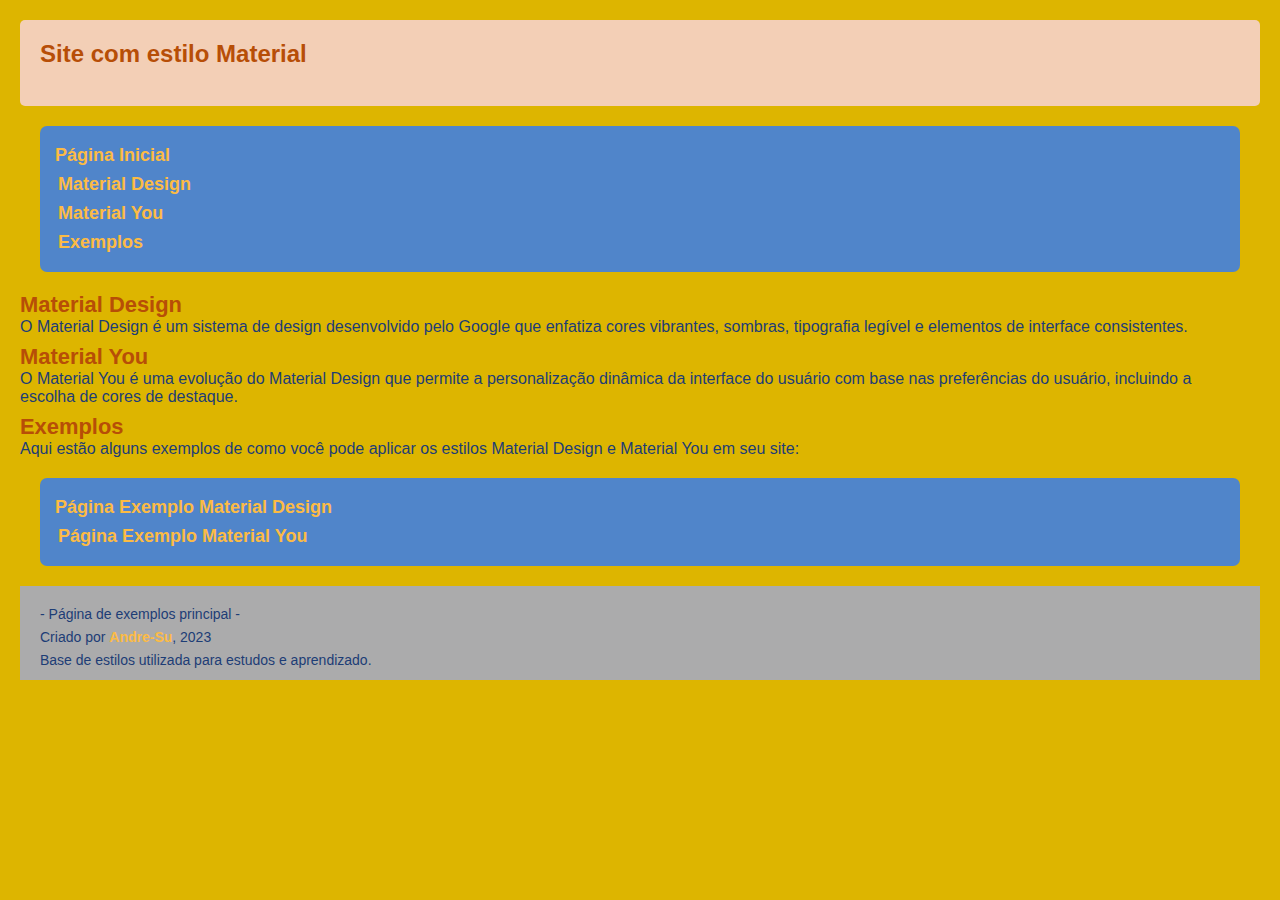
<file: sites/material_style/main.html>
<!DOCTYPE html>
<html lang="pt-br">
<head>
    <meta charset="UTF-8">
    <meta name="viewport" content="width=device-width, initial-scale=1.0">
    
    <title>Styles | Estilo Material</title>
    <link rel="stylesheet" type="text/css" href="assets/css/main-style.css">
</head>
<body>
    <header>
        <h1>Site com estilo Material</h1>
    </header>

    <nav>
        <ul class="nav">
            <li><a href="#">Página Inicial</a></li>
            <li><a href="#material-design">Material Design</a></li>
            <li><a href="#material-you">Material You</a></li>
            <li><a href="#exemplos">Exemplos</a></li>
        </ul>
    </nav>

    <main>
        <section class="content-box" id="material-design">
            <h2>Material Design</h2>
            <p>O Material Design é um sistema de design desenvolvido pelo Google que enfatiza cores vibrantes, sombras, tipografia legível e elementos de interface consistentes.</p>
            <!-- Inclua aqui informações detalhadas sobre o Material Design -->
        </section>

        <section class="content-box" id="material-you">
            <h2>Material You</h2>
            <p>O Material You é uma evolução do Material Design que permite a personalização dinâmica da interface do usuário com base nas preferências do usuário, incluindo a escolha de cores de destaque.</p>
            <!-- Inclua aqui informações detalhadas sobre o Material You -->
        </section>

        <section class="content-box" id="exemplos">
            <h2>Exemplos</h2>
            <p>Aqui estão alguns exemplos de como você pode aplicar os estilos Material Design e Material You em seu site:</p>
            <ul class="nav">
                <li><a href="material_design.html">Página Exemplo Material Design</a></li>
                <li><a href="material_you.html">Página Exemplo Material You</a></li>
            </ul>
        </section>
    </main>

    <footer>
        <div>
            <p>- Página de exemplos principal -</p>
            <p>Criado por <a title="Minha página no GitHub" href="https://github.com/Andre-Su">Andre-Su</a>, 2023</p>
            <p>Base de estilos utilizada para estudos e aprendizado.</p>
        </div>
    </footer>
</body>
</html>
</file>
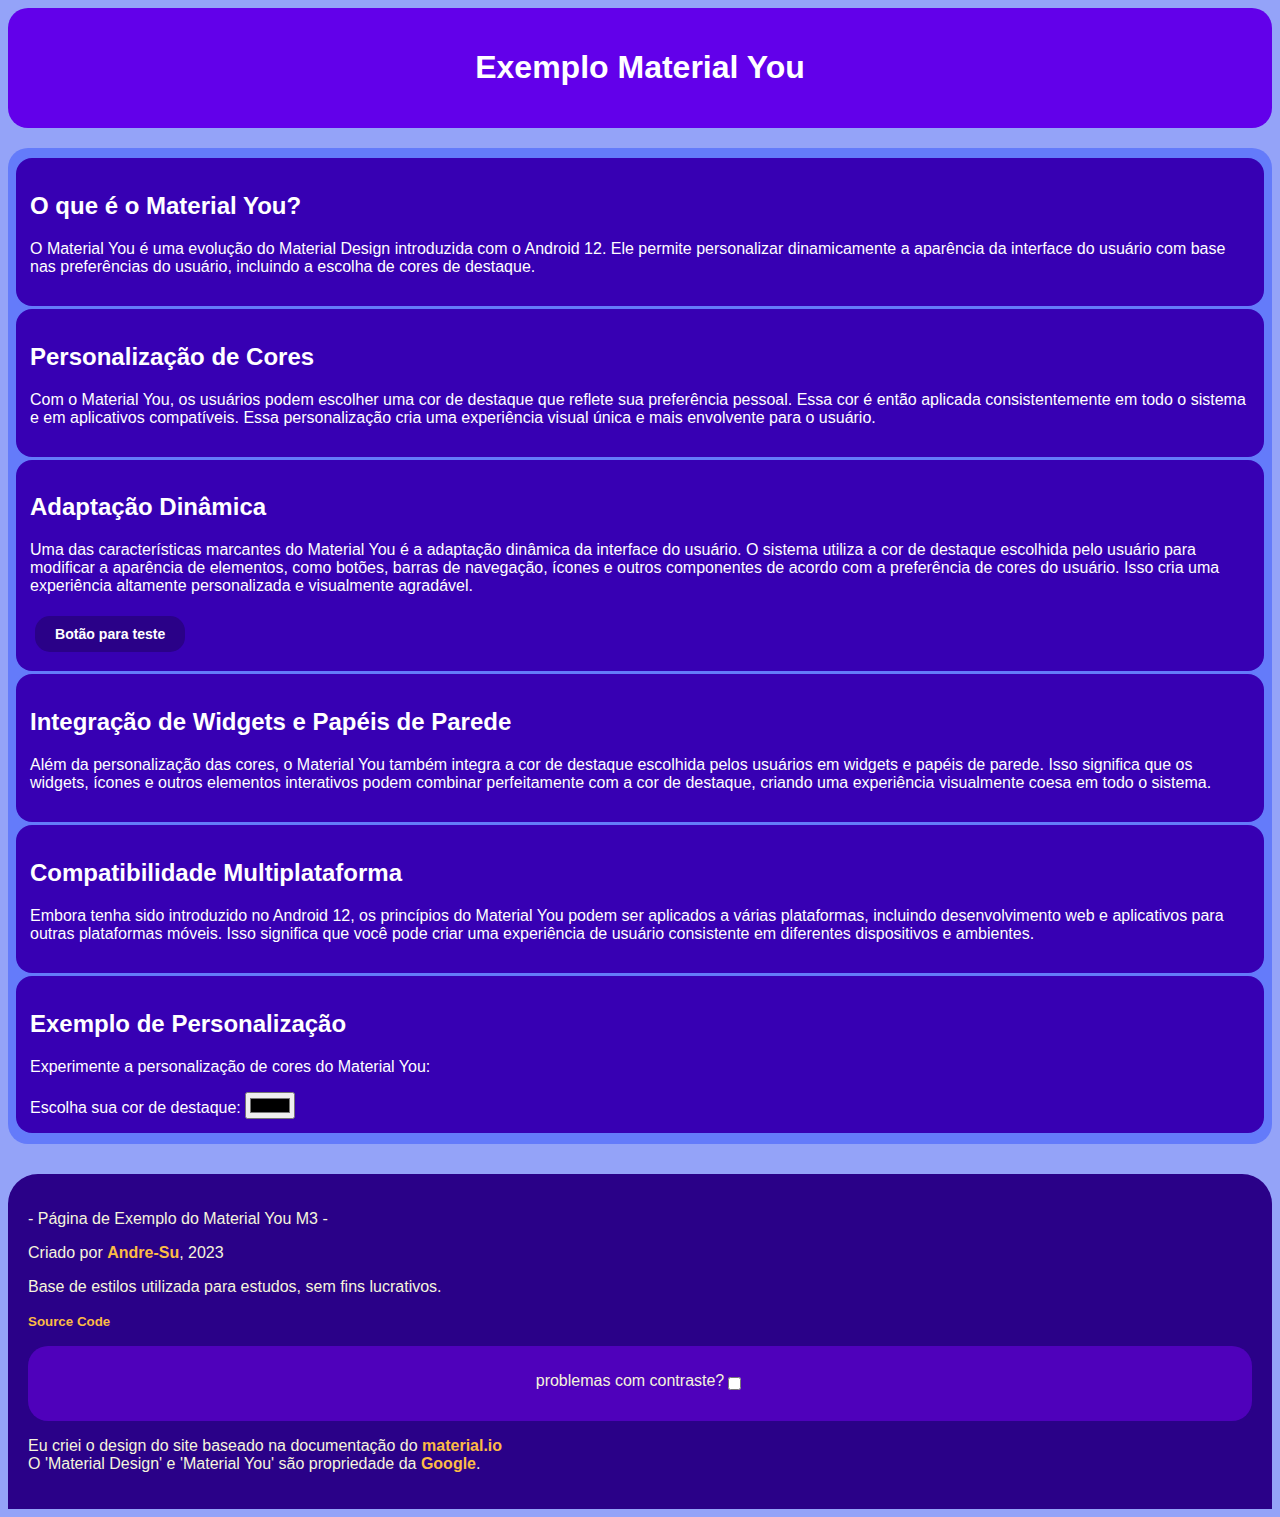
<file: sites/material_style/material_you.html>
<!DOCTYPE html>
<html lang="pt-br">
<head>
    <meta charset="UTF-8">
    <meta name="viewport" content="width=device-width, initial-scale=1.0">

    <title>Exemplo Material You</title>
    <link rel="stylesheet" type="text/css" href="assets/css/material-you-style.css">
</head>
<body>
    <div>
        <header>
            <h1>Exemplo Material You</h1>
        </header>
    </div>
<div id="main-container">
    <main>
        <section class="content-box">
            <h2>O que é o Material You?</h2>
            <p>O Material You é uma evolução do Material Design introduzida com o Android 12. Ele permite personalizar dinamicamente a aparência da interface do usuário com base nas preferências do usuário, incluindo a escolha de cores de destaque.</p>
        </section>

        <section class="content-box">
            <h2>Personalização de Cores</h2>
            <p>Com o Material You, os usuários podem escolher uma cor de destaque que reflete sua preferência pessoal. Essa cor é então aplicada consistentemente em todo o sistema e em aplicativos compatíveis. Essa personalização cria uma experiência visual única e mais envolvente para o usuário.</p>
        </section>

        <section class="content-box">
            <h2>Adaptação Dinâmica</h2>
            <p>Uma das características marcantes do Material You é a adaptação dinâmica da interface do usuário. O sistema utiliza a cor de destaque escolhida pelo usuário para modificar a aparência de elementos, como botões, barras de navegação, ícones e outros componentes de acordo com a preferência de cores do usuário. Isso cria uma experiência altamente personalizada e visualmente agradável.</p>
            <button class="button-escuro">Botão para teste</button>
        </section>

        <section class="content-box">
            <h2>Integração de Widgets e Papéis de Parede</h2>
            <p>Além da personalização das cores, o Material You também integra a cor de destaque escolhida pelos usuários em widgets e papéis de parede. Isso significa que os widgets, ícones e outros elementos interativos podem combinar perfeitamente com a cor de destaque, criando uma experiência visualmente coesa em todo o sistema.</p>
        </section>

        <section class="content-box">
            <h2>Compatibilidade Multiplataforma</h2>
            <p>Embora tenha sido introduzido no Android 12, os princípios do Material You podem ser aplicados a várias plataformas, incluindo desenvolvimento web e aplicativos para outras plataformas móveis. Isso significa que você pode criar uma experiência de usuário consistente em diferentes dispositivos e ambientes.</p>
        </section>
        <section class="content-box">
            <h2>Exemplo de Personalização</h2>
            <p>Experimente a personalização de cores do Material You:</p>
            
            <!-- Exemplo de Personalização de Cores -->
            <div class="exemplo-personalizacao">
                <label for="cor-de-destaque">Escolha sua cor de destaque:</label>
                <input type="color" id="cor-de-destaque" onchange="atualizarCores(this.value)">
            </div>
        </section>
    </main>
</div>
    <footer>
        <div>
            <p>- Página de Exemplo do Material You M3 -</p>
            <p>Criado por <a title="Minha página no GitHub" href="https://github.com/Andre-Su">Andre-Su</a>, 2023</p>
            <p>Base de estilos utilizada para estudos, sem fins lucrativos.</p>
            <p><small><a href="https://github.com/Andre-Su/html-styles" title="Código Fonte">Source Code</a></small></p>
            <div id="contraste">
                <p>problemas com contraste?</p>
                <input type="checkbox" onchange="contraste(this.checked)">
            </div>
            <p>Eu criei o design do site baseado na documentação do <a href="https://m3.material.io/">material.io</a><br>O 'Material Design' e 'Material You' são propriedade da <a href="https://www.google.com">Google</a>.<br></p>
        </div>
    </footer>

    <script>
        function contraste(checked){
            if(!checked){
                document.body.style.setProperty('--cor-de-destaque-texto', 'white');
            } else{
                document.body.style.setProperty('--cor-de-destaque-texto', 'black');
            }
        }
        function atualizarCores(corDeDestaque) {
            document.documentElement.style.setProperty('--cor-de-destaque', corDeDestaque);

            // Ajustar as variáveis de tons mais escuros e claros com base na cor de destaque
            var escuro = adjustColor(corDeDestaque, -70);
            var claro = adjustColor(corDeDestaque, 70);
            var meioEscuro = adjustColor(corDeDestaque, -40);
            var meioClaro = adjustColor(corDeDestaque, 40);
            
            document.body.style.setProperty('--cor-de-destaque-escuro', escuro);
            document.body.style.setProperty('--cor-de-destaque-claro', claro);
            document.body.style.setProperty('--cor-de-destaque-medio-escuro', meioEscuro);
            document.body.style.setProperty('--cor-de-destaque-medio-claro', meioClaro);
        }
        // Função para ajustar a cor
        function adjustColor(color, percentage) {
            return '#' + color.match(/\w\w/g).map(function (c) {
                return Math.min(255, Math.max(0, parseInt(c, 16) + percentage)).toString(16);
            }).join('');
        }
    </script>
</body>
</html>
</file>
<file: sites/material_style/assets/css/material-you-style.css>
:root {
    --cor-de-destaque: #6200EA; /* Define a cor de destaque base */
    --cor-de-destaque-escuro: #2a0188; /* Tom mais escuro */
    --cor-de-destaque-medio-escuro: #3700B3;
    --cor-de-destaque-claro: #94a3f8; /* Tom mais claro */
    --cor-de-destaque-medio-claro: #647bfa;
    --cor-de-destaque-texto: #ffffff;
    
  
}

/* Estilos globais */
body {
    font-family: 'Open Sans', sans-serif;
    background: var(--cor-de-destaque-claro);
    color: var(--cor-de-destaque-texto);
    transition: background-color 0.3s;
  }
  
  /* Estilos do cabeçalho */
  header {
    background-color: var(--cor-de-destaque);
    color: var(--cor-de-destaque-texto);
    padding: 20px;
    border-radius: 20px;
    text-align: center;
    margin-bottom: 20px;
  }

  #main-container{
    padding: 8px;
    padding-top: 10px;
    border-radius: 20px;
    background-color: var(--cor-de-destaque-medio-claro);
    color: var(--cor-de-destaque-texto);
    
  }

  .content-box{
    border-radius: 16px;
    margin-bottom: 3px;
    padding: 14px;
    font-weight: 500;
    background-color: var(--cor-de-destaque-medio-escuro);
    color: var(--cor-de-destaque-texto);
  }
  
footer{
    background-color: #2a0188;
    align-self: auto;
    color: beige;
    border-radius: 30px;
    padding: 20px;
    margin-top: 30px;
    margin-bottom: 0px;
    border-bottom-right-radius: 0;
    border-bottom-left-radius: 0;
}
#contraste{
    display: flex;
    justify-content: center;
    height: 55px;
    margin: 0,0;
    background-color: #4f01bb;
    padding: 10px;
    border-radius: 20px;
}

a {
    font-weight: 700;
    text-decoration: none;
    color: rgb(252, 187, 68);
}
a:hover{
    color: yellow;
}
  
  /* Estilos do botão base com a cor de destaque */
  button {
    background-color: var(--cor-de-destaque-escuro);
    font-size: .88em;
    font-weight: 600;
    color: var(--cor-de-destaque-texto);
    padding: 10px 20px;
    border: none;
    border-radius: 15px;
    cursor: pointer;
    transition: background-color 0.3s;
    margin: 5px;
  }
  
  /* Estilos do botão com tom mais escuro */
  .button-escuro {
    box-shadow: 2px;

    background-color: var(--cor-de-destaque-escuro);
  }
  
  /* Estilos do botão com tom mais claro */
  .button-claro {
    background-color: var(--cor-de-destaque-claro);
  }
  
  /* Pseudo-classe para hover em botões escuros */
  .button-escuro:hover {
    background-color: var(--cor-de-destaque-medio-claro);
  }
  
  /* Pseudo-classe para hover em botões claros */
  .button-claro:hover {
    background-color: lighten(var(--cor-de-destaque-medio-escuro, #6200EA), 20%);
  }
</file>
<file: sites/material_style/assets/css/main-style.css>
@charset "utf-8";

/*
 Aqui começa o CSS
*/

/* CSS RESET
http://meyerweb.com/eric/tools/css/reset/
Licença: nenhuma (domínio público)
*/

html, body, div, span, applet, object, iframe, h1, h2, h3, h4, h5, h6, p, blockquote, pre, a, abbr, acronym, address, big, cite, code, del, dfn, em, img, ins, kbd, q, s, samp, small, strike, strong, sub, sup, tt, var, b, u, i, center, dl, dt, dd, ol, ul, li, fieldset, form, label, legend, table, caption, tbody, tfoot, thead, tr, th, td, article, aside, canvas, details, embed, figure, figcaption, footer, header, hgroup, menu, nav, output, ruby, section, summary, time, mark, audio, video {
    margin: 0;
    padding: 0;
    border: 0;
    font-size: 100%;
    font: inherit;
    vertical-align: baseline;
}

/* Redefinição da função de exibição HTML5 para navegadores antigos */
article, aside, details, figcaption, figure, footer, header, hgroup, menu, nav, section {
    display: block;
}


blockquote, q {
    quotes: none;
}

blockquote::before, blockquote::after, q::before, q::after {
    content: " ";
    content: none;
}

table {
    border-collapse: collapse;
    border-spacing: 0;
}

/* GERAL
---------------------------------------------------*/

body {
    line-height: 1;
    background-color: #ddb500;
    color: #1d3d76;
    font: 100% 'Open Sans', Verdana, sans-serif;
    padding: 20px;
    padding-bottom: 20px;
}

header{
    margin: 0;
    width: auto;
    padding: 20px;
    border-radius: 5px;
    background-color: #f3cfb6;
}

h1, h2, h3, h4, h5, h6, .logo {
    color: #b74e07;
    font-weight: bold;
}

h1 {
    font-size: 1.5em;
    margin-bottom: .75em;
}

h2 {
    font-size: 1.37em;
}


p {
    margin: 0 0 .5em;
    padding-right: 10px;
}

/* Estado dos links*/

a {
    font-weight: 700;
    text-decoration: none;
    color: rgb(252, 187, 68);
}
a:hover{
    color: yellow;
}
  
.nav a:hover {
    text-decoration: none;
}

a.current {
    color: #1d3d76;
}

a:hover.current{
    background: white;
    cursor: default;
}

/* Contém os floats */

.clearfix::before, .clearfix::after { content: ""; display: table; } 
.clearfix::after{ clear: both;} 
.clearfix{zoom: 1;}


/* MASTERHEAD - CABEÇALHO PRINCIPAL
-------------------------------------------------*/


#masterhead{
    padding-bottom: 20px;
    margin-bottom: 30px;
    border-bottom: 2px dotted #1d3d76;
}

input, label, .entry .date, .continued, .sidebar p, .archive ol {
    font-size: 0.75em;
}


input[type="text"] {
    width: 150px;
    padding: 2px 3px;
}


input[type="submit"]{
    vertical-align: top;
}

/* Nav do Site */


.nav {
    padding: 15px;
    border-radius: 7px;
    background-color: rgb(80, 133, 202);
    margin: 20px;
}

.nav li {
    list-style-type:none;
    font-size: 0.75em;
    padding: 4px 25px 4px 3px;
}

.nav li a {
    font-size: 1.5em;
}


.nav li:first-child {
    padding-left: 0;
}

.nav li:last-child {
    padding-right: 0;
}


/* SIDEBAR
-----------------------------------------------------*/


.sidebar {
    background: #f5f8fa;
    padding: 10px;
}

aside h2 {
    font-size: .9375em;
    text-transform: lowercase;
    margin-bottom: 3px;
}

.feature {
    font-style: italic;
}

/* Arquivo */
.archive ol {
    list-style: disc;/* altera marcadores de números para marcadores circulares */
    padding-left: 10px; /* recua os marcadores */
}


.archive .continued {
    margin-top: 0;
}

/* FOOTER 
----------------------------------------*/
footer{
    color: #1d3d76;
    padding: 20px;
    padding-bottom: 5px;
    background-color: #ababac;
}
footer h1 {
    font-size: 1em;
    margin-bottom: .25em;
    padding-top: .25em;
}

footer p {
    font-size: .875em;
}
</file>
